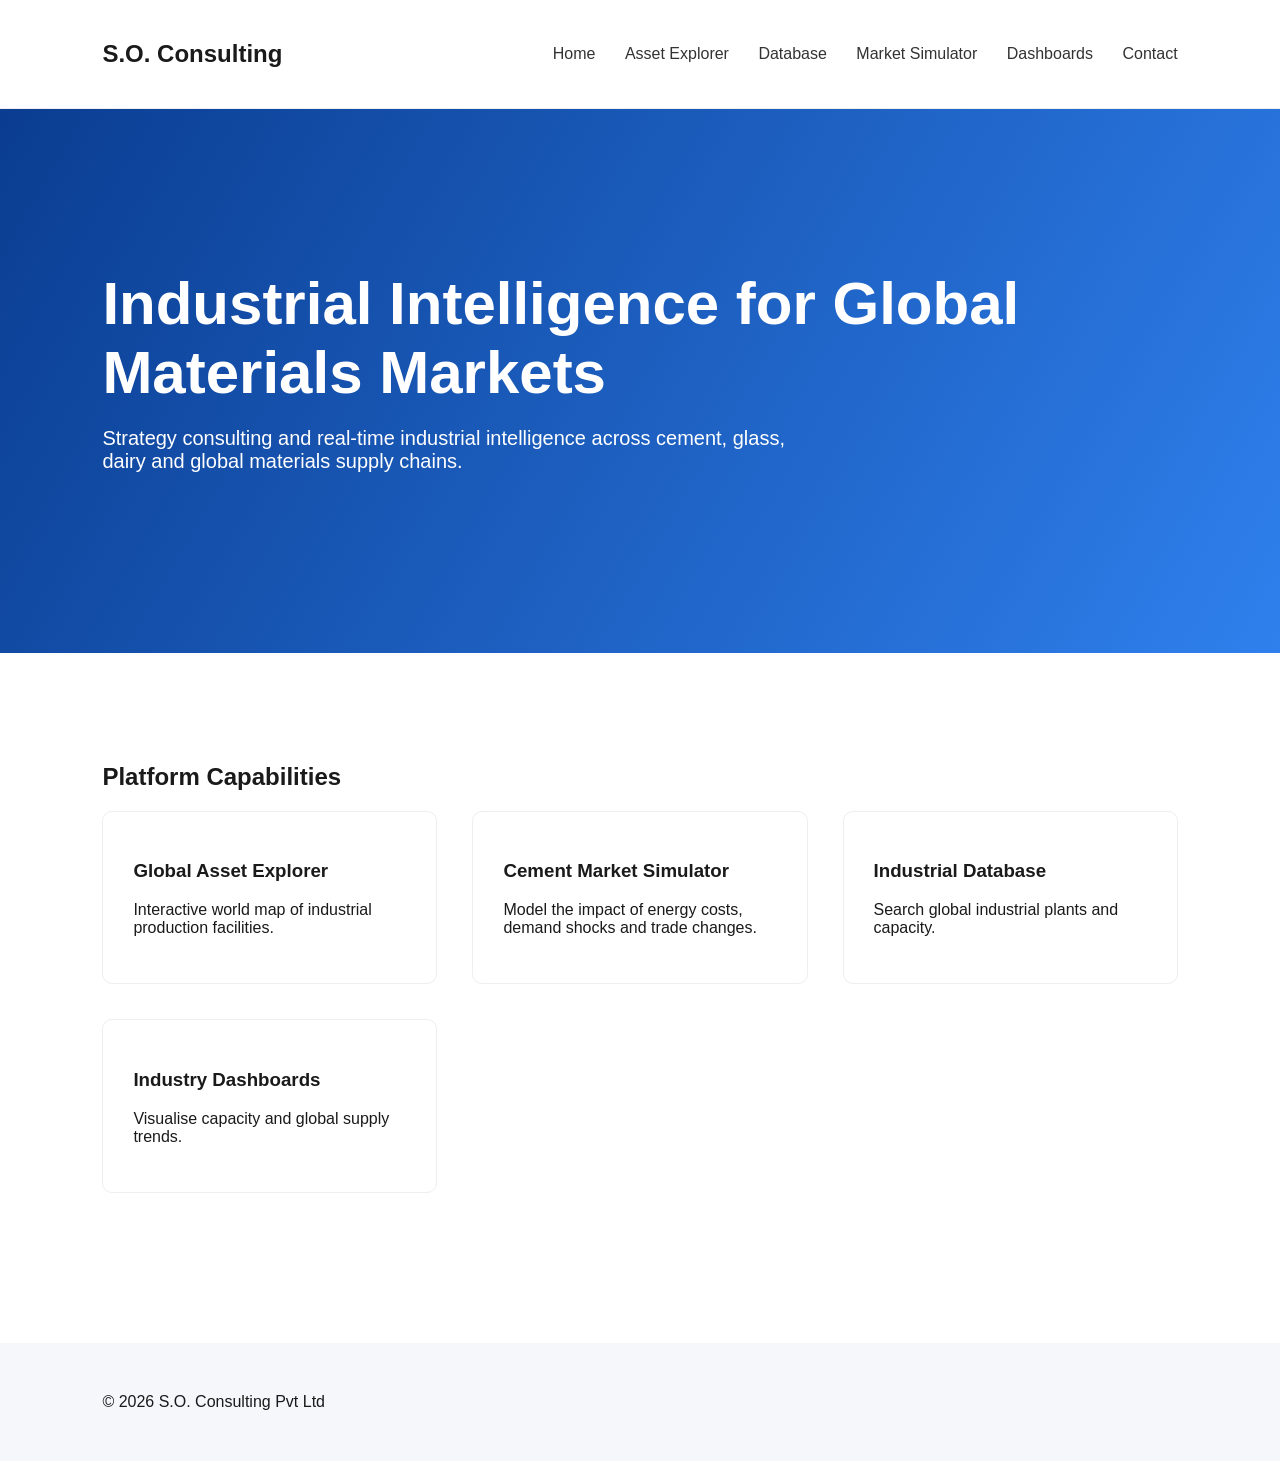
<file: index.html>
<!DOCTYPE html>
<html>
<head>
<meta charset="UTF-8">
<title>S.O. Consulting Industrial Intelligence</title>
<link rel="stylesheet" href="style.css">
</head>
<body>

<header>
<h2>S.O. Consulting</h2>
<nav>
<a href="index.html">Home</a>
<a href="explorer.html">Asset Explorer</a>
<a href="database.html">Database</a>
<a href="simulator.html">Market Simulator</a>
<a href="dashboard.html">Dashboards</a>
<a href="contact.html">Contact</a>
</nav>
</header>

<section class="hero">
<h1>Industrial Intelligence for Global Materials Markets</h1>
<p>Strategy consulting and real‑time industrial intelligence across cement, glass, dairy and global materials supply chains.</p>
</section>

<section class="section">
<h2>Platform Capabilities</h2>
<div class="grid">
<div class="card"><h3>Global Asset Explorer</h3><p>Interactive world map of industrial production facilities.</p></div>
<div class="card"><h3>Cement Market Simulator</h3><p>Model the impact of energy costs, demand shocks and trade changes.</p></div>
<div class="card"><h3>Industrial Database</h3><p>Search global industrial plants and capacity.</p></div>
<div class="card"><h3>Industry Dashboards</h3><p>Visualise capacity and global supply trends.</p></div>
</div>
</section>

<footer>© 2026 S.O. Consulting Pvt Ltd</footer>
</body>
</html>
</file>
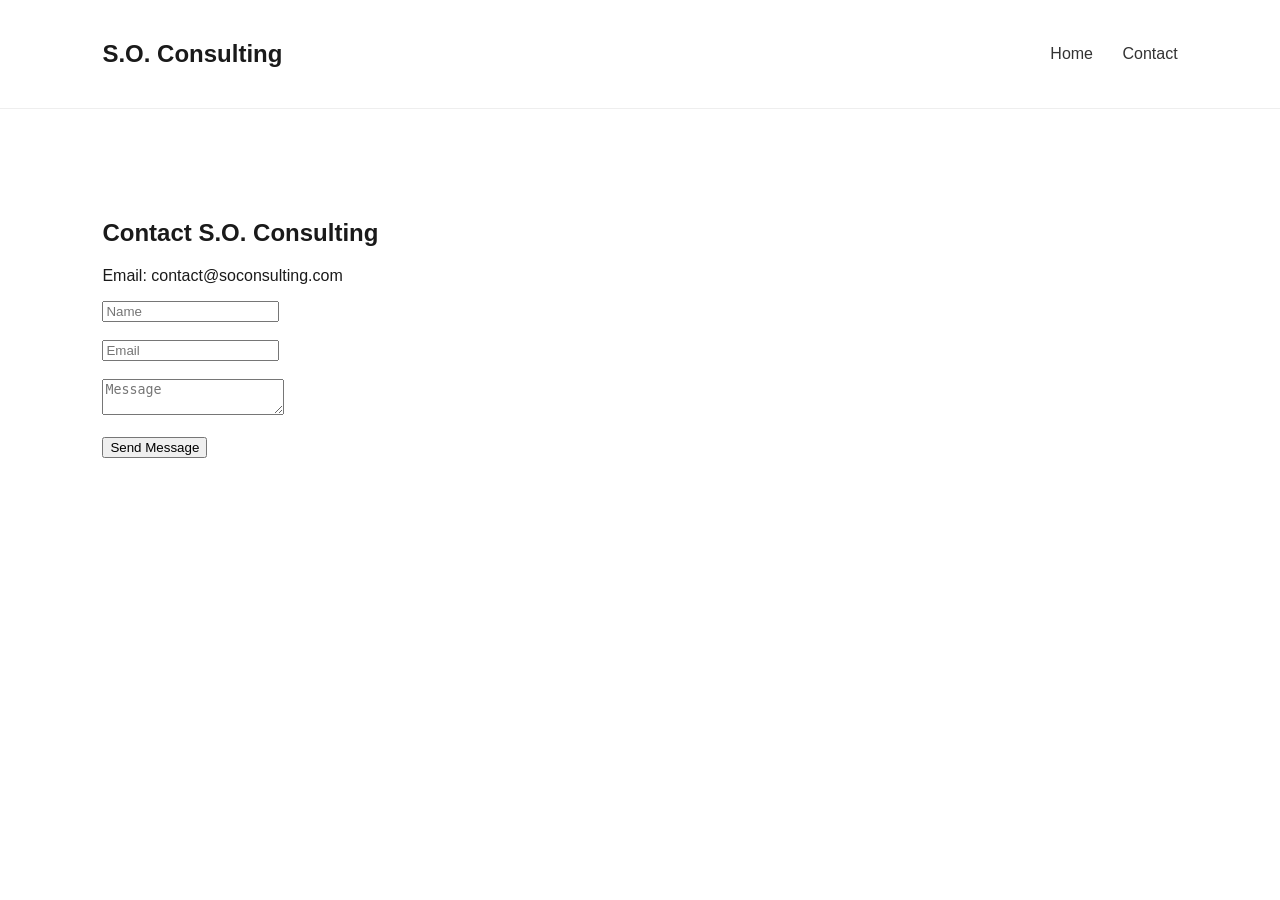
<file: contact.html>
<!DOCTYPE html>
<html>
<head>
<meta charset="UTF-8">
<title>Contact</title>
<link rel="stylesheet" href="style.css">
</head>
<body>

<header>
<h2>S.O. Consulting</h2>
<nav>
<a href="index.html">Home</a>
<a href="contact.html">Contact</a>
</nav>
</header>

<section class="section">
<h2>Contact S.O. Consulting</h2>
<p>Email: contact@soconsulting.com</p>

<form>
<input placeholder="Name"><br><br>
<input placeholder="Email"><br><br>
<textarea placeholder="Message"></textarea><br><br>
<button>Send Message</button>
</form>

</section>

</body>
</html>
</file>
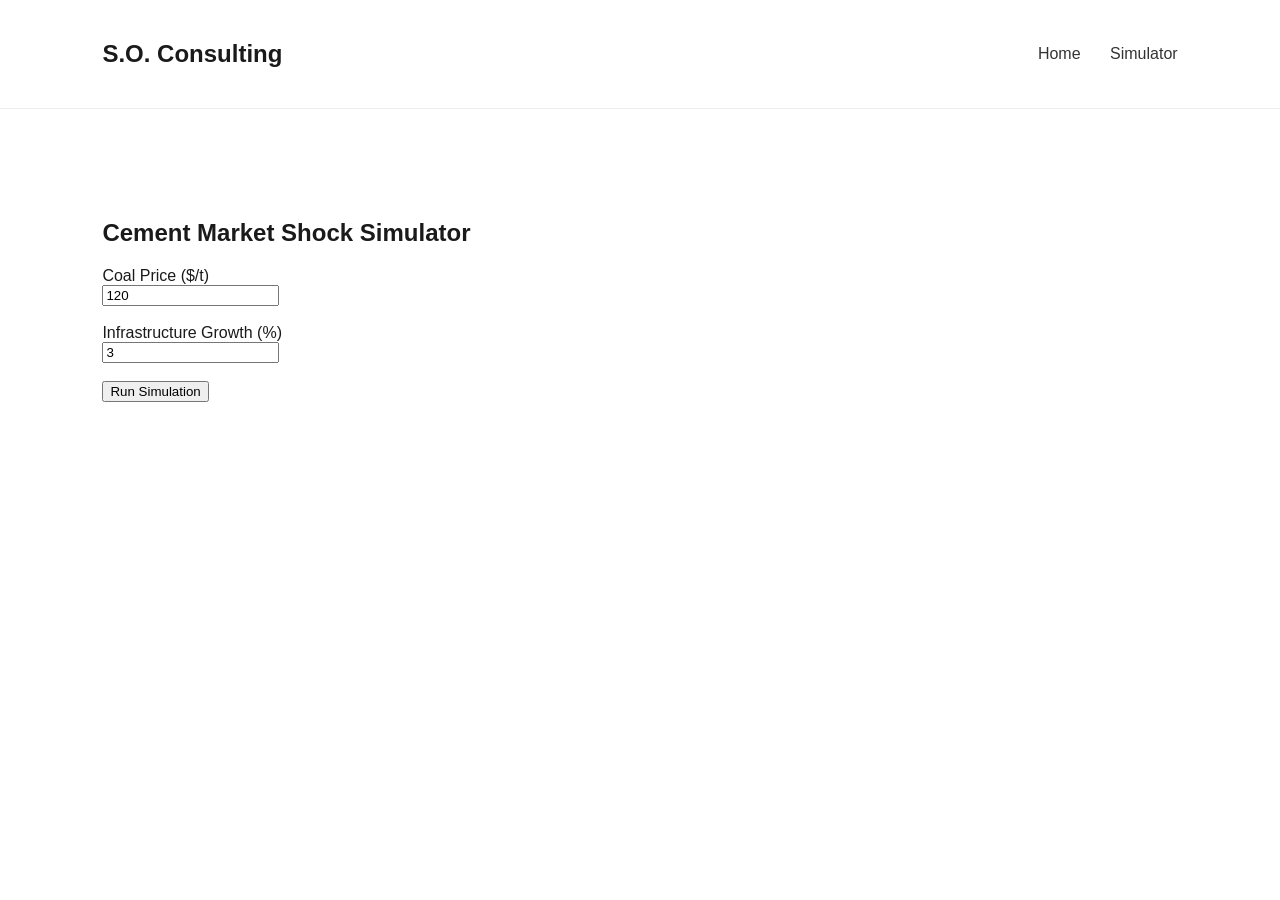
<file: simulator.html>
<!DOCTYPE html>
<html>
<head>
<meta charset="UTF-8">
<title>Cement Market Simulator</title>
<link rel="stylesheet" href="style.css">
</head>
<body>

<header>
<h2>S.O. Consulting</h2>
<nav>
<a href="index.html">Home</a>
<a href="simulator.html">Simulator</a>
</nav>
</header>

<section class="section">
<h2>Cement Market Shock Simulator</h2>

<label>Coal Price ($/t)</label><br>
<input id="coal" value="120"><br><br>

<label>Infrastructure Growth (%)</label><br>
<input id="infra" value="3"><br><br>

<button onclick="simulate()">Run Simulation</button>

<h3 id="result"></h3>

</section>

<script>
function simulate(){
let coal=document.getElementById("coal").value;
let infra=document.getElementById("infra").value;
let price = (coal*0.05 + infra*2).toFixed(2);
document.getElementById("result").innerHTML="Estimated Cement Price Change: "+price+"%";
}
</script>

</body>
</html>
</file>
<file: style.css>
body{margin:0;font-family:Inter,Arial;background:#fff;color:#1a1a1a}
header{display:flex;justify-content:space-between;align-items:center;padding:20px 8%;border-bottom:1px solid #eee;background:#fff;position:sticky;top:0}
nav a{margin-left:25px;text-decoration:none;color:#333;font-weight:500}
.hero{padding:160px 8%;background:linear-gradient(120deg,#0A3D91,#2F80ED);color:white}
.hero h1{font-size:60px;margin:0}
.hero p{font-size:20px;margin-top:20px;max-width:700px}
.section{padding:90px 8%}
.grid{display:grid;grid-template-columns:repeat(auto-fit,minmax(260px,1fr));gap:35px}
.card{border:1px solid #eee;border-radius:10px;padding:30px;background:#fff}
.stat{font-size:42px;font-weight:700;color:#0A3D91}
footer{padding:50px 8%;background:#f5f7fa;margin-top:60px}
#map{height:650px;width:100%}
.chart{max-width:900px;margin-top:40px}
</file>
